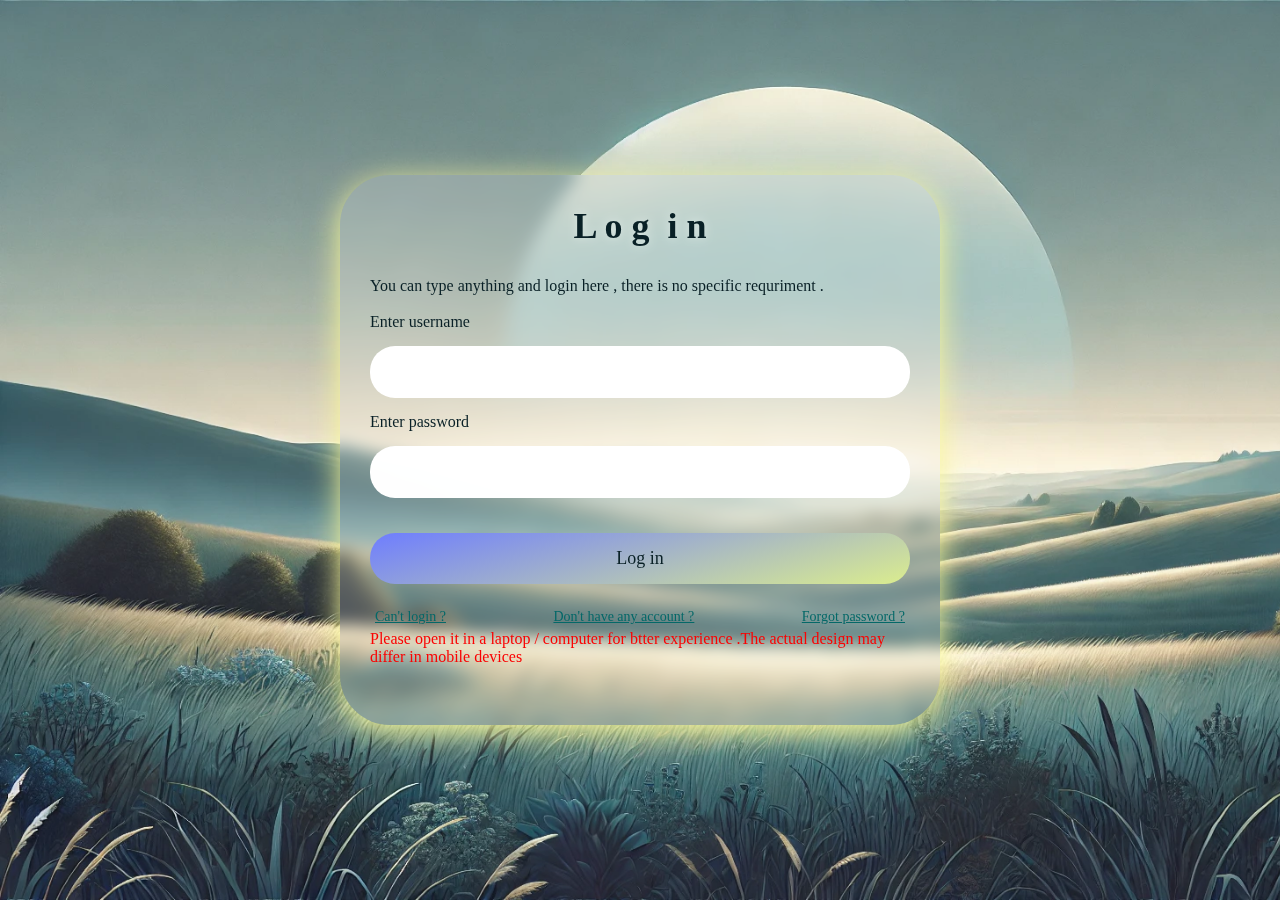
<file: index.html>
<!DOCTYPE html>
<html lang="en">
<head>
    <meta charset="UTF-8">
    <meta name="viewport" content="width=device-width, initial-scale=1.0">
    <title>LOGIN</title>
    <link rel="stylesheet" href="style.css">
</head>
<body>
    <div class="fullpage">
        <div class="kuchnahi">
        
        </div>
        <div class="mainbox">
            <pre>L o g  i n</pre>
            You can type anything and login here , there is no specific requriment .
            <br>
            <br>
             <p>Enter username</p>
             <form action=""><input type="text"  ></form>
             <p>Enter password</p>
             <input type="password" maxlength="8" >
             <a href="portfolio.html" target="_blank"><div class="link hover">Log in</div></a>
             <div class="guide">
                </a> <a href="massage.html" style="text-decoration: underline; color:rgb(4, 104, 104); padding:5px;">Can't login ?</a><a href="massage.html" style="text-decoration: underline; color:rgb(4, 104, 104); padding:5px; margin-left:px;">Don't have any account ?<a href="massage.html" style="text-decoration: underline; color:rgb(4, 104, 104); padding:5px;">Forgot password ?</a>
             </div>
             <div class="massage">
                Please open it in a laptop / computer for btter experience 
                        .The actual design may differ in mobile devices 
             </div>
            </div>
    </div>
</body>
</html>
</file>
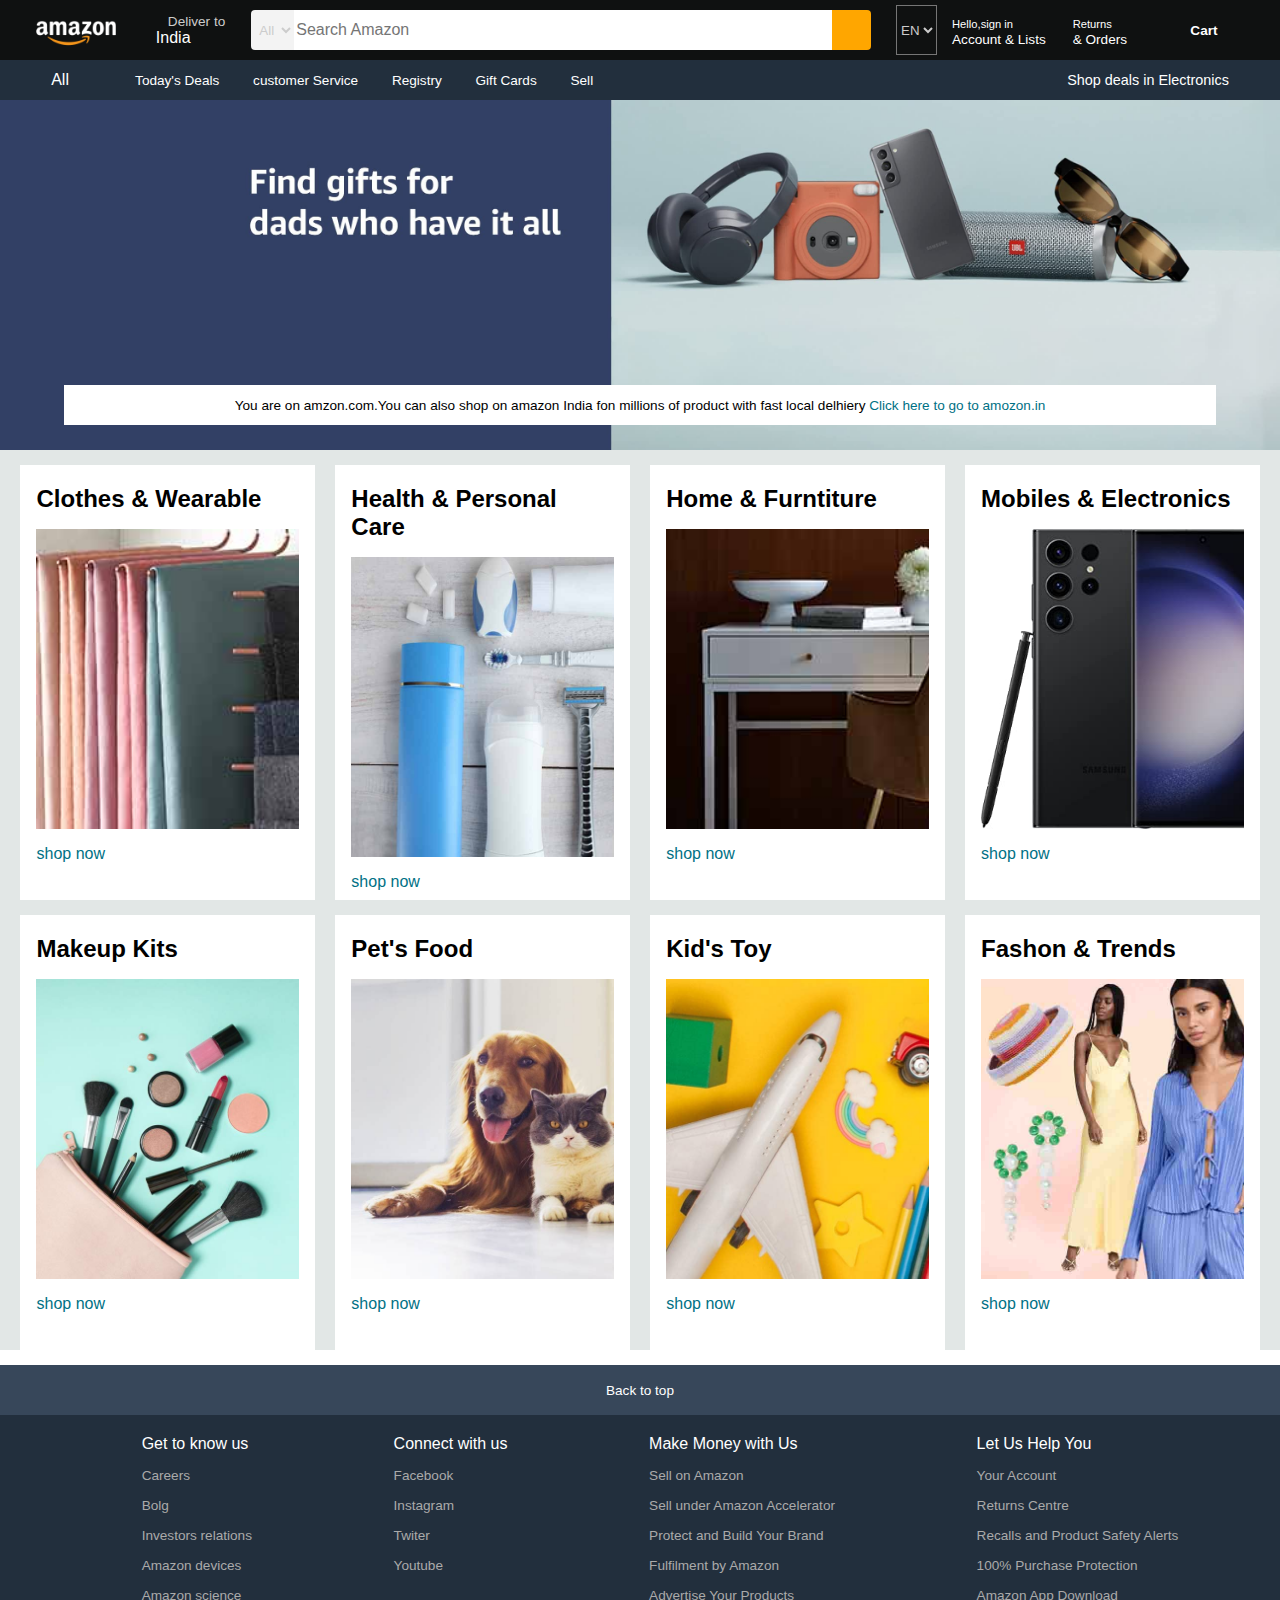
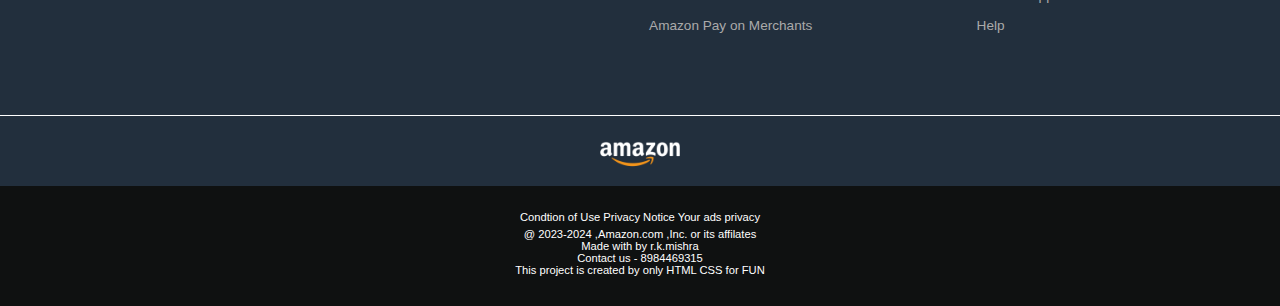
<file: amazon/index.html>
<!DOCTYPE html>
<html lang="en">
<head>
    <meta charset="UTF-8">
    <meta name="viewport" content="width=device-width, initial-scale=1.0">
    <title>AMAZON CLONE</title>


    <link rel="stylesheet" href="https://cdnjs.cloudflare.com/ajax/libs/font-awesome/6.6.0/css/all.min.css" integrity="sha512-Kc323vGBEqzTmouAECnVceyQqyqdsSiqLQISBL29aUW4U/M7pSPA/gEUZQqv1cwx4OnYxTxve5UMg5GT6L4JJg==" crossorigin="anonymous" referrerpolicy="no-referrer" />


    <link rel="stylesheet" href="style.css">
</head>
<body>
   <header>
    <div class="navbar">
        <div class="nav-logo border">
            <div class="logo"></div>
        </div>
        <div class="nav-address border">
            <p class="address-where">Deliver to</p>
            <div class="add-icon">
                <i class="fa-solid fa-location-dot"></i>
                <p class="address-to">India</p>
            </div>
        </div>
        <div class="nav-search">
            <select class="search-select"><option value="All">All</option></select>
            <input placeholder="Search Amazon" class="search-input">
            <div class="search-icon">
                <i class="fa-solid fa-magnifying-glass"></i>
            </div>
        </div>
        <div class="nav-language ">
            <div class="language-icon">
                <i class="fa-solid fa-flag-usa"></i>
            </div>
            <select class="lanuage-select">
                <option value="EN">EN</option>
                
            </select>
        </div>
        <div class="nav-signin border">
            <p><span>Hello,sign in</span></p>
            <p class="nav-second">Account & Lists</p>
        </div>
        <div class="nav-signin border">
            <p><span>Returns</span></p>
            <p class="nav-second">& Orders</p>
        </div>
        <div class="nav-cart border">
            <i class="fa-solid fa-cart-plus"></i>
            Cart
        </div>



    </div>
    <div class="panel ">
        <div class="panel-all">
            <i class="fa-solid fa-bars"></i>
            All
        </div>
        <div class="panel-ops">
            <p>Today's Deals</p>
            <p>customer Service</p>
            <p>Registry</p>
            <p>Gift Cards</p>
            <p>Sell</p>
        </div>
        <div class="panel-deals">
            Shop deals in Electronics
        </div>
    </div>

   </header>
   <div class="hero-section">
    <div class="hero-messege">
        <p>You are on amzon.com.You can also shop on amazon India fon millions of product with fast local delhiery <a href="">Click here to go to amozon.in</a></p>
    </div>
   </div>

   <div class="shop-section">
    <div class=" box">
       <div class="box-content">
        <h2>Clothes & Wearable</h2>
        <div class="box-img" style="background-image: url('box1_image.jpg');"></div>
        <p>shop now</p>
       </div>
    </div>
    <div class=" box">
        <div class="box-content">
            <h2>Health & Personal Care</h2>
            <div class="box-img" style="background-image: url('box2_image.jpg');"></div>
            <p>shop now</p>
           </div>
    </div>
    <div class=" box">
        <div class="box-content">
            <h2>Home & Furntiture </h2>
            <div class="box-img" style="background-image: url('box3_image.jpg');"></div>
            <p>shop now</p>
           </div>
    </div>
    <div class=" box">
        <div class="box-content">
            <h2>Mobiles  & Electronics</h2>
            <div class="box-img" style="background-image: url('box4_image.jpg');"></div>
            <p>shop now</p>
           </div>
    </div>

    <div class=" box">
        <div class="box-content">
         <h2>Makeup Kits</h2>
         <div class="box-img" style="background-image: url('box5_image.jpg');"></div>
         <p>shop now</p>
        </div>
     </div>
     <div class=" box">
         <div class="box-content">
             <h2>Pet's Food</h2>
             <div class="box-img" style="background-image: url('box6_image.jpg');"></div>
             <p>shop now</p>
            </div>
     </div>
     <div class=" box">
         <div class="box-content">
             <h2>Kid's Toy</h2>
             <div class="box-img" style="background-image: url('box7_image.jpg');"></div>
             <p>shop now</p>
            </div>
     </div>
     <div class=" box">
         <div class="box-content">
             <h2>Fashon & Trends</h2>
             <div class="box-img" style="background-image: url('box8_image.jpg');"></div>
             <p>shop now</p>
            </div>
     </div>

   </div>

   <footer>
    <div class="foot-panel1">
        <a href="#" style="color: white;">Back to top</a>
    </div>

    <div class="foot-panel2">
        <ul>
            <p>Get to know us</p>
        <a href="#">Careers</a>
         <a href="#">Bolg</a>
         <a href="#">Investors relations</a>
         <a href="#">Amazon devices</a>
         <a href="#">Amazon science</a>
        </ul>
         
        <ul>
            <p>Connect with us</p>
        <a href="#">Facebook</a>
        <a href="#">Instagram</a>
        <a href="#">Twiter</a>
        <a href="#">Youtube</a>
    </ul>
    
    <ul>
        <p>Make Money with Us</p>
        <a href="#">Sell on Amazon</a>
         <a href="#">Sell under Amazon Accelerator</a>
         <a href="#">Protect and Build Your Brand</a>
         <a href="#"> Fulfilment by Amazon</a>
         <a href="#">Advertise Your Products</a>
         <a href="#">Amazon Pay on Merchants</a>
        </ul>
        
        <ul>
            <p>Let Us Help You</p>
        <a href="#">Your Account</a>
         <a href="#">Returns Centre</a>
         <a href="#">  Recalls and Product Safety Alerts</a>
         <a href="#"> 100% Purchase Protection</a>
         <a href="#">Amazon App Download</a>
         <a href="#">Help</a>
        </ul>
         
    </div>

    <div class="foot-panel3">
        <div class="logo"></div>
    </div>

    <div class="foot-panel4">
        <div class="pages">
            <a href="#" style="color: white;">Condtion of Use</a>
            <a href="#" style="color: white;">Privacy Notice</a>
            <a href="#"  style="color: white;">Your ads privacy</a>
        </div>
        <div class="copyright">
            @ 2023-2024 ,Amazon.com ,Inc. or its affilates
        </div>
        <div class="creator">
            Made with <i class="fa-solid fa-heart"></i>by <i class="fa-regular fa-copyright"></i> r.k.mishra
        </div>
        <div>
            <i class="fa-solid fa-phone"></i>Contact us - 8984469315
        </div>
        This project is created by only <i class="fa-brands fa-html5"></i>HTML <i class="fa-brands fa-css3-alt"></i> CSS  for FUN

    </div>
   </footer>
</body>
</html>
</file>
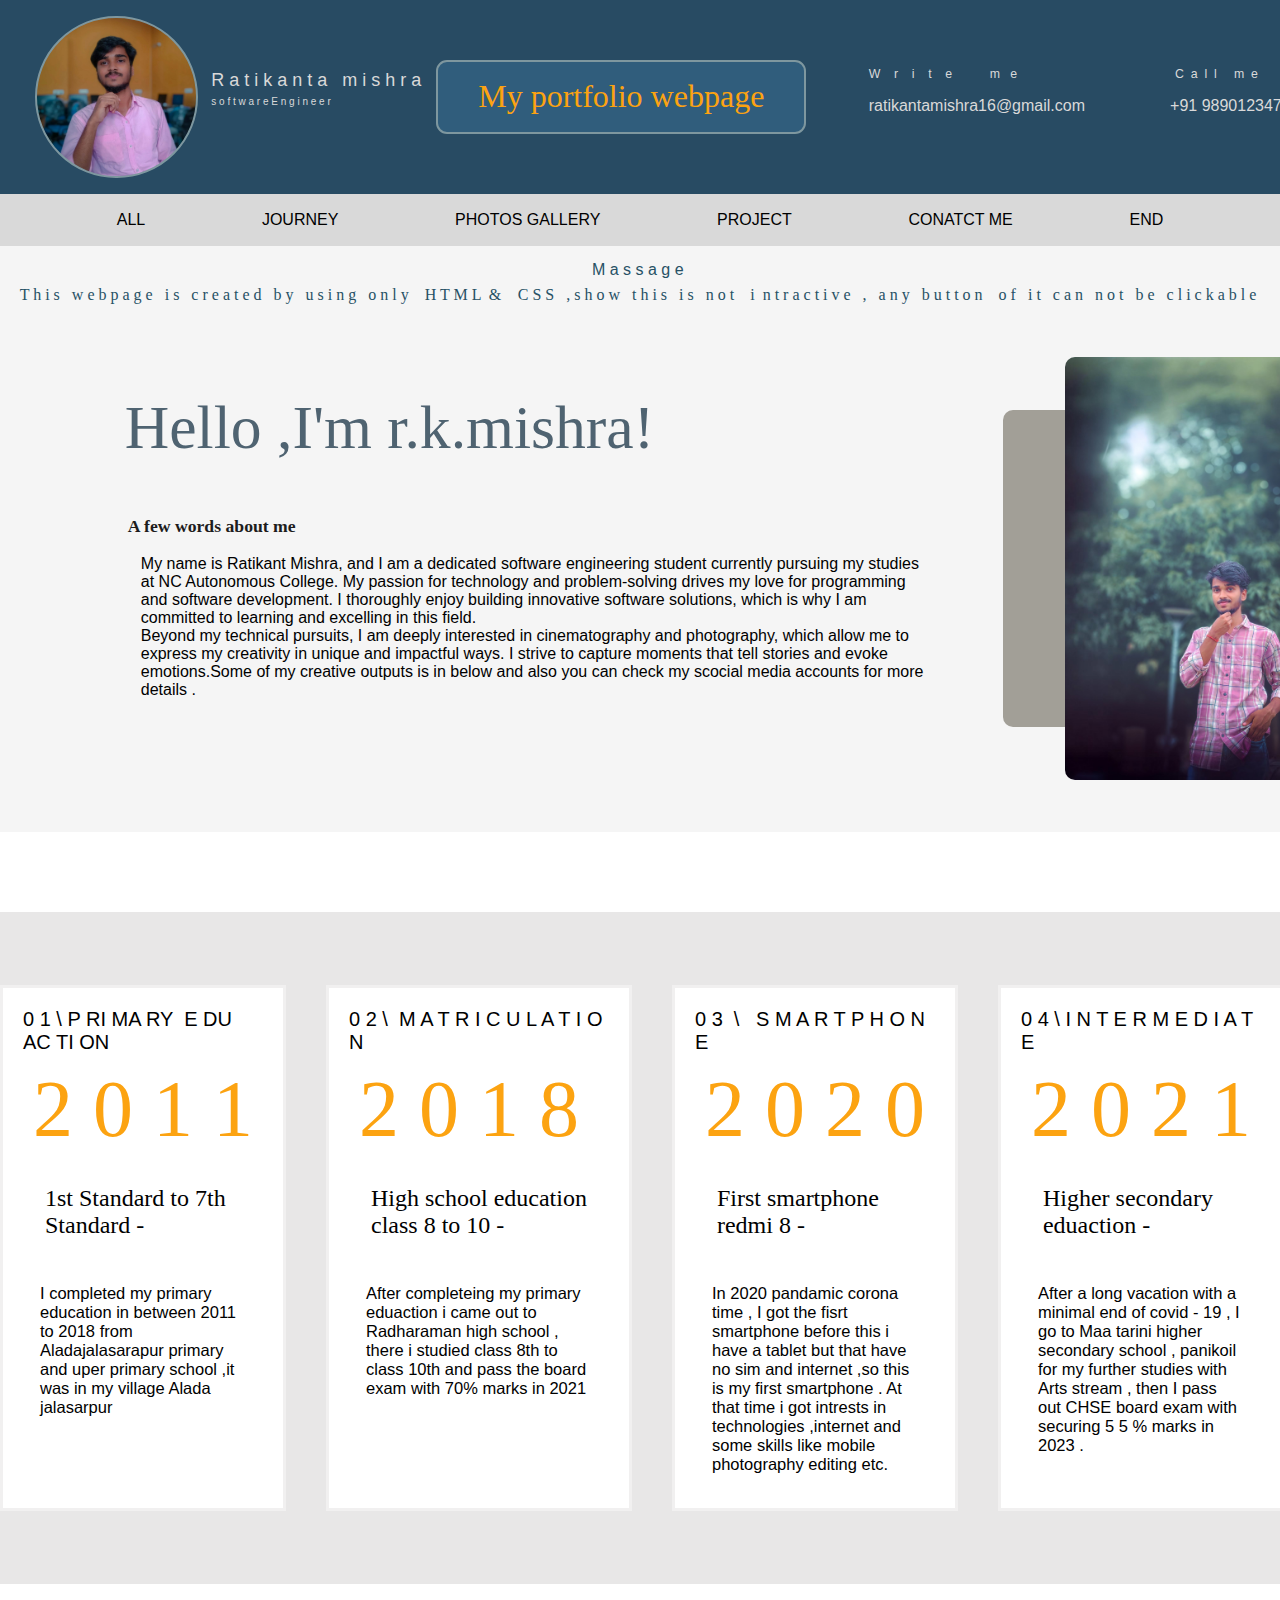
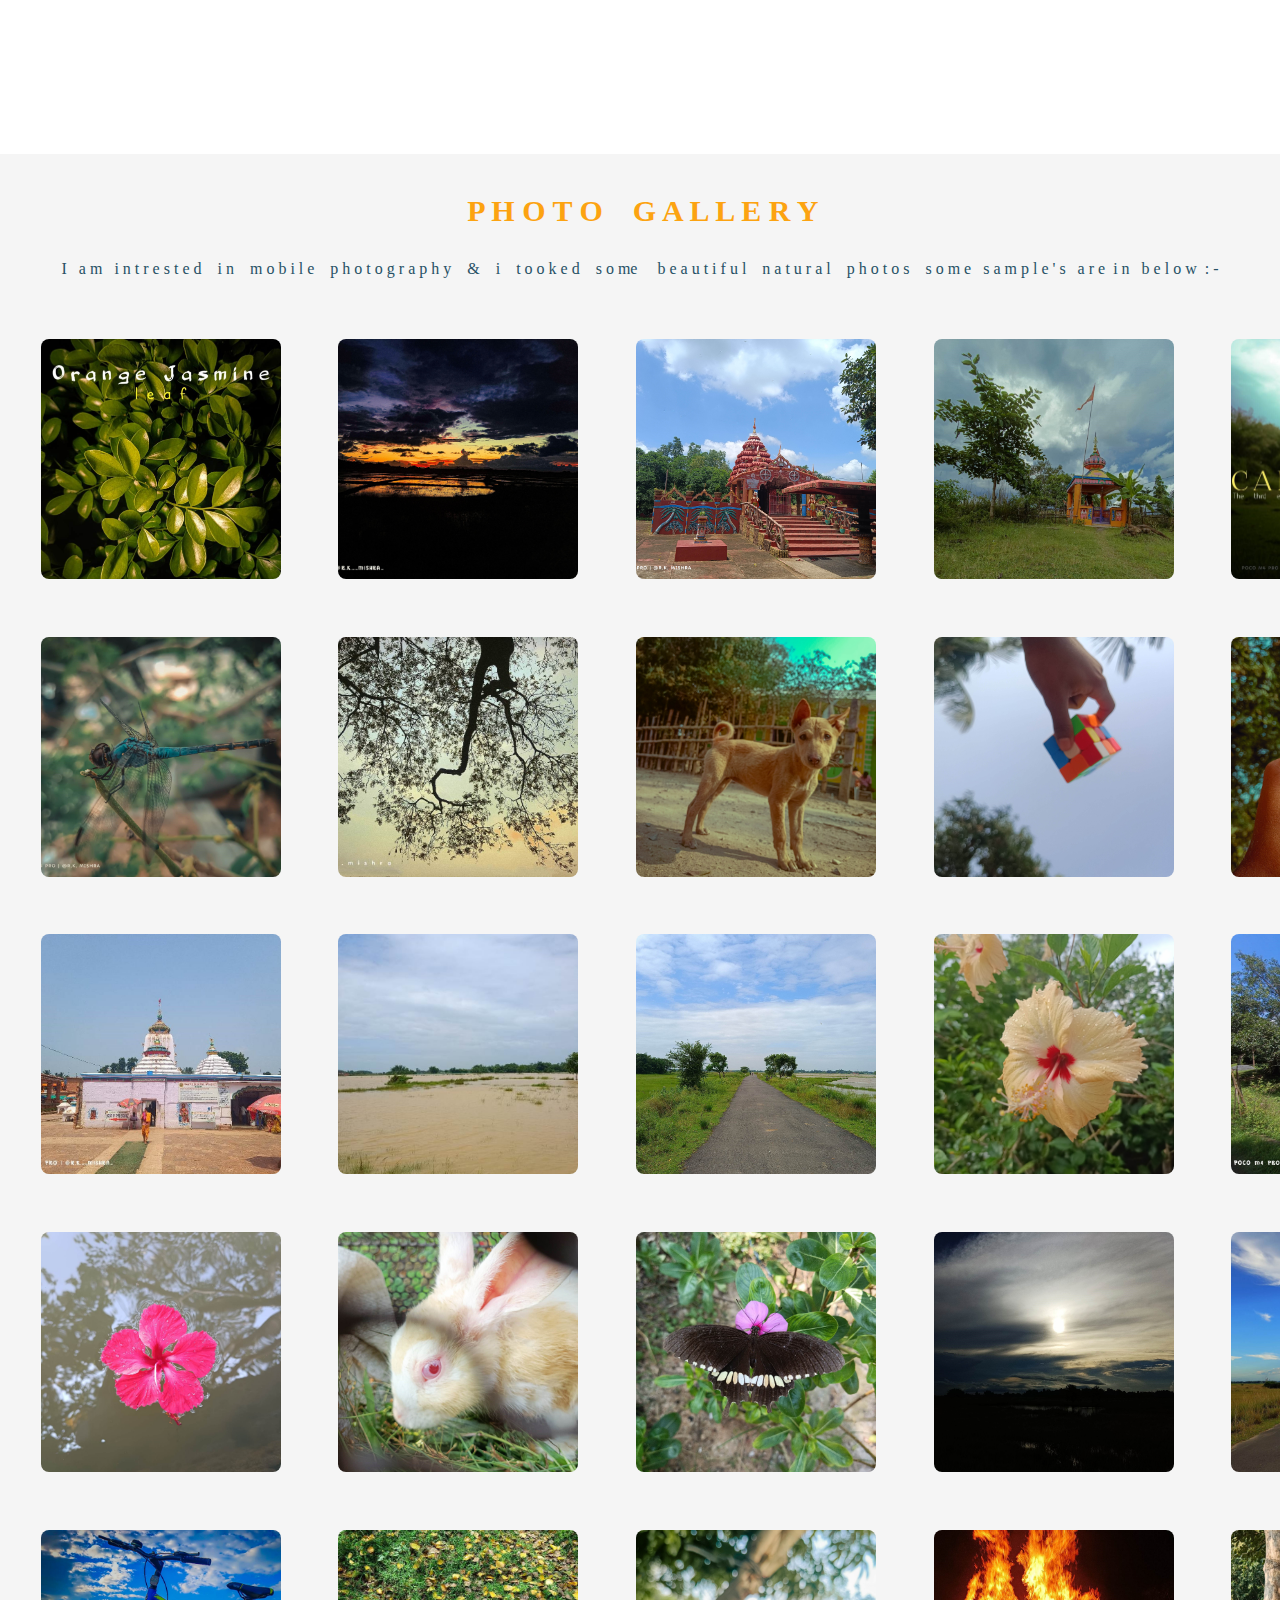
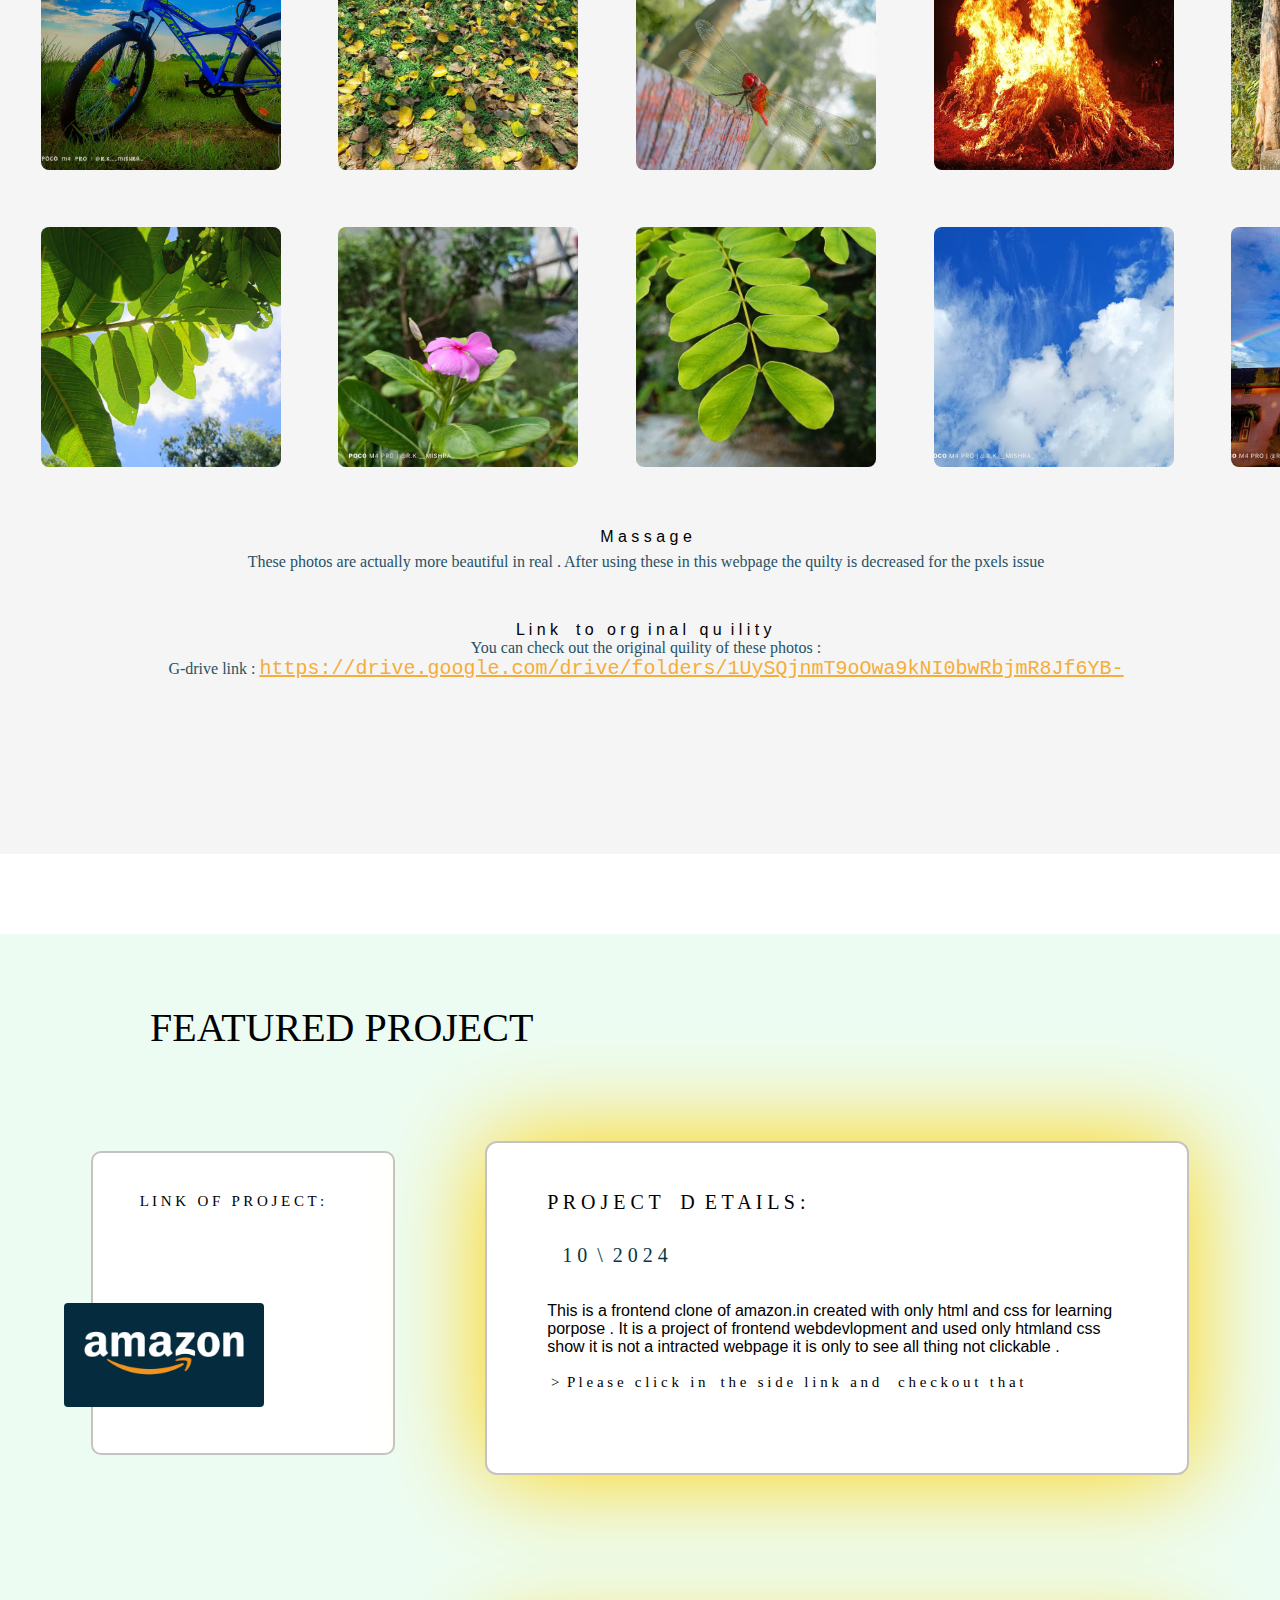
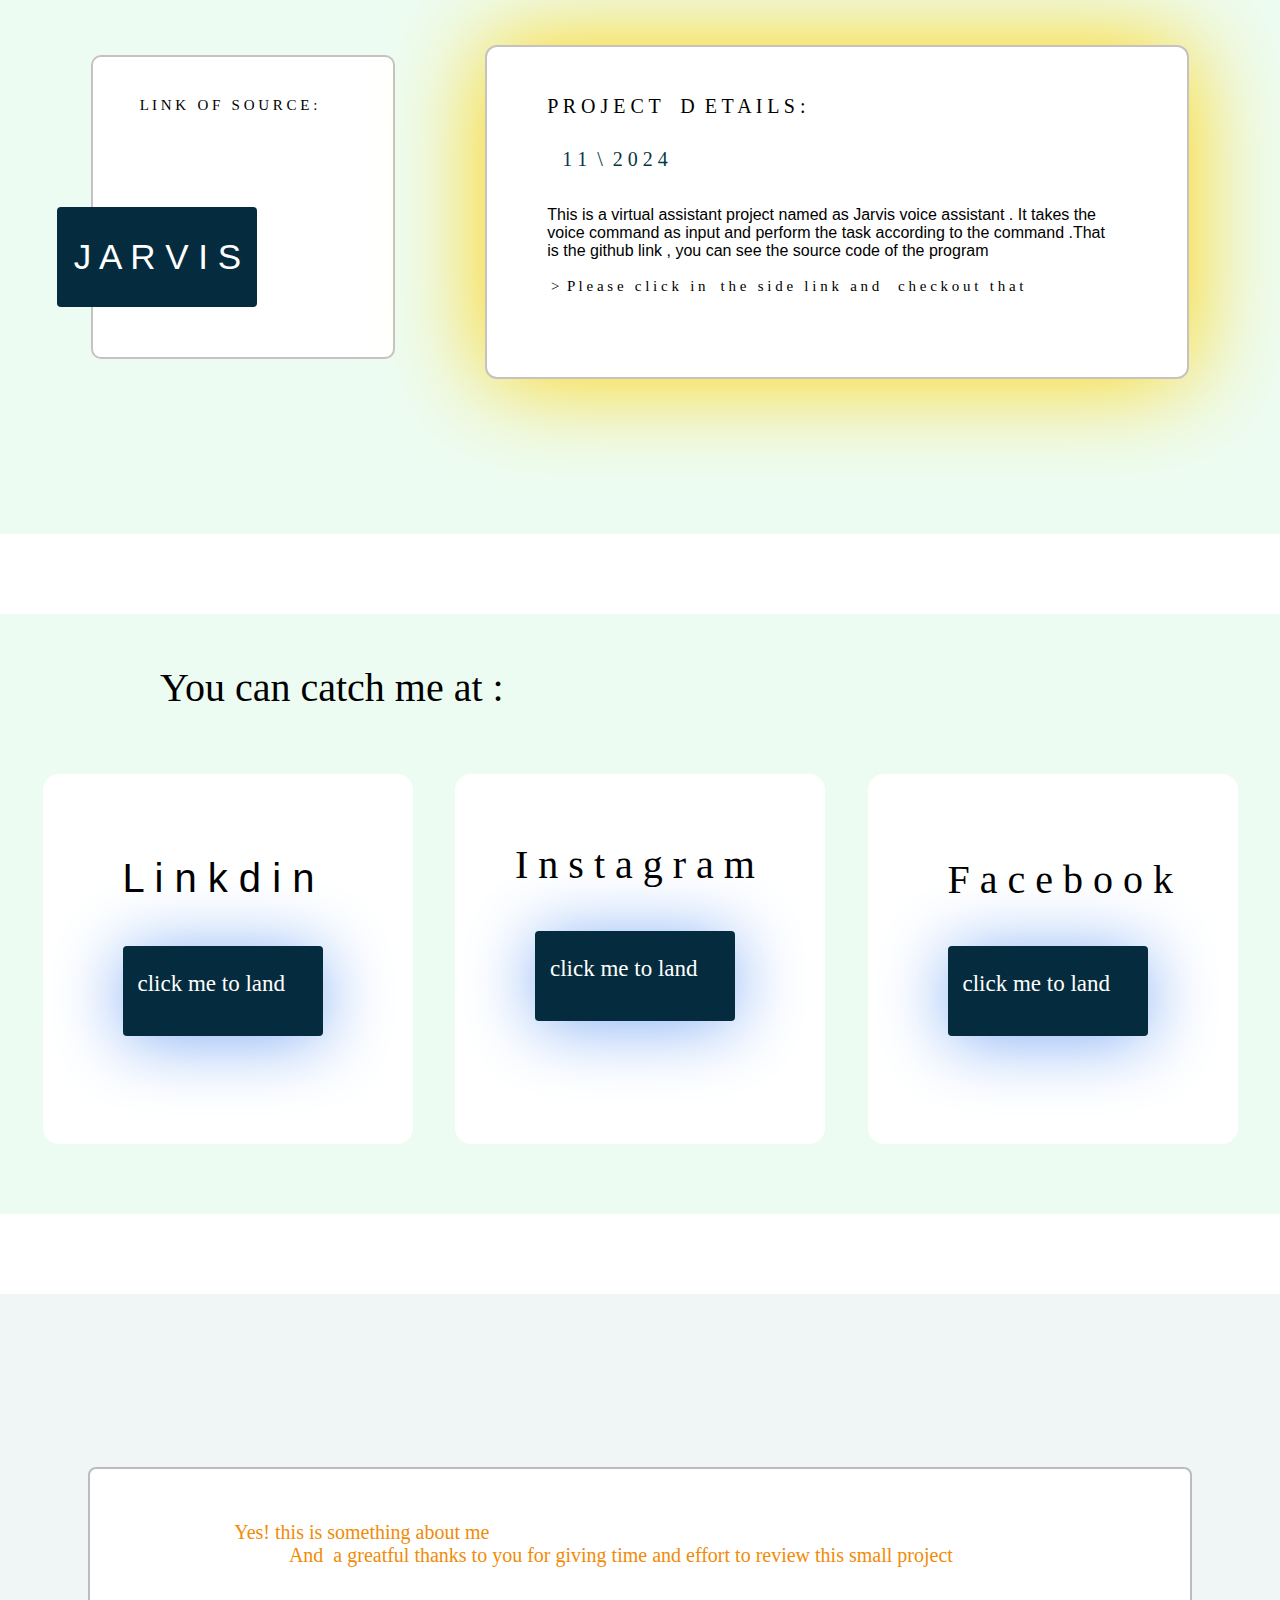
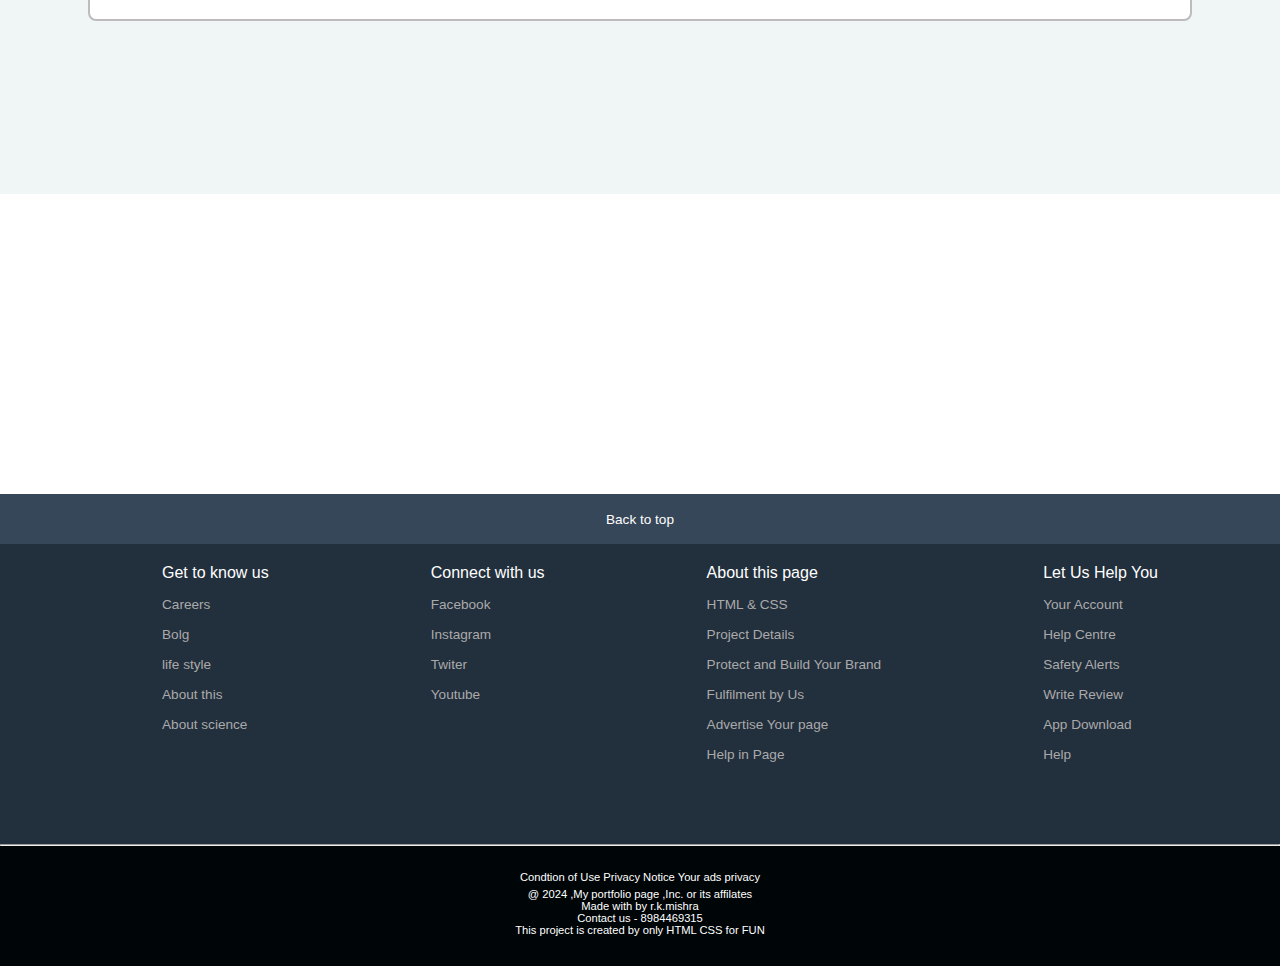
<file: portfolio.html>
<!DOCTYPE html>
<html lang="en">
<head>
    <meta charset="UTF-8">
    <meta name="viewport" content="width=device-width, initial-scale=1.0">
    <title>PORTFLOIO PAGE</title>
    <link rel="stylesheet" href="https://cdnjs.cloudflare.com/ajax/libs/font-awesome/6.6.0/css/all.min.css" integrity="sha512-Kc323vGBEqzTmouAECnVceyQqyqdsSiqLQISBL29aUW4U/M7pSPA/gEUZQqv1cwx4OnYxTxve5UMg5GT6L4JJg==" crossorigin="anonymous" referrerpolicy="no-referrer" />
    <link rel="stylesheet" href="portfoliostyle.css">
</head>
<body>
    <header>
        <div class="navbar">
            <a href="IMGS/profilepic.jpg">
                <div class="banner  ">
            
                </div>
            </a>
         <div class="logosection ">
            <div class="logo  ">
                <pre>R a t i k a n t a   m i s h r a</pre>
                s o f t w a r e    E n g i n e e r
            </div>
         </div>
         <div class="portfolio ">
           <p style="font-family:cursive;"> My portfolio webpage</p>
         </div>
       
         <div class="emailsection contact ">
            <div class="writeme">
                <pre>W    r    i    t    e           m   e</pre>
                <p>ratikantamishra16@gmail.com</p>
            </div>
            </div>
            <div class="callsection contact ">
                <div class="callme">
                <pre>C  a  l  l     m  e</pre>
                <p>+91 98901234742</p>
            </div>
            </div>
         </div>
    </header>


<!-- This is the menu pannel -->

    <div class="panel">
        <div class="all hovereffect">
            <i class="fa-solid fa-bars"></i>
            <a href="http://127.0.0.1:5500/portfolio.html#all" style="color: black;">ALL</a>
        </div>
        <div class="contactme hovereffect ">
            <a href="http://127.0.0.1:5500/portfolio.html#Journey" style="color: black;">JOURNEY</a>
        </div>
        <div class="photography hovereffect ">
            <a href="http://127.0.0.1:5500/portfolio.html#photosection" style="color: black;">PHOTOS GALLERY</a>
        </div>
        <div class="videography hovereffect ">
            <a href="http://127.0.0.1:5500/portfolio.html#projects" style="color: black;">PROJECT</a>
        </div>
        <div class="bca hovereffect ">
            <a href="http://127.0.0.1:5500/portfolio.html#contactme" style="color: black;">CONATCT ME</a>
        </div>
        <div class="jorny hovereffect ">
            <a href="http://127.0.0.1:5500/portfolio.html#end" style="color: black;">END</a>
        </div>
    </div>

<!-- hero section of the webpage -->

<pre style="display: flex; justify-content: center ;background-color: #f5f5f5;  color: #275165; padding: 7px; padding-top:15px;"> M a s s a g e  </pre>
<div class="notice" ID="all">
    <pre style="font-family: cursive;">T h i s   w e b p a g e   i s   c r e a t e d   b y   u s i n g   o n l y  <i class="fa-brands fa-html5"></i>  H T M L  &  <i class="fa-brands fa-css3-alt"> </i> C S S   , s h o w   t h i s   i s   n o t    i  n t r a c t i v e   ,   a n y   b u t t o n    o f   i t   c a n   n o t   b e   c l i c k a b l e </pre>
</div>
    <div class="herosection">
        <div class="hipara">
            <div class="hi"><pre style="font-family: cursive;">Hello ,I'm r.k.mishra!</pre></div>
        <div class="introp">
            <h6 style="font-family: cursive; margin-left:-13px;">
              A few words about me
            </h6>
        </div>
        <div class="para">
            <p style="font-family: 'Segoe UI', Tahoma, Geneva, Verdana, sans-serif;" > 
                My name is Ratikant Mishra, and I am a dedicated software engineering student currently pursuing my studies at NC Autonomous College. My passion for technology and problem-solving drives my love for programming and software development. I thoroughly enjoy building innovative software solutions, which is why I am committed to learning and excelling in this field.
                <br>
                Beyond my technical pursuits, I am deeply interested in cinematography and photography, which allow me to express my creativity in unique and impactful ways. I strive to capture moments that tell stories and evoke emotions.Some of my creative outputs is in below and also you can check my scocial media accounts for more details .


            </p>
        </div>
        </div>
       <div class="whitespace ">

        <a href="IMGS/heropic.jpg">
            <div class="intropic ">
            </div>
        </a>
       </div>
    </div>

  

<!-- This is the all deatils capsul's section of the webpage -->

     <div class="scroll" id="Journey">
        <div class="botton">
        <!-- <i class ="fa-solid fa-angle-right fa-fade fa-2xl"></i> -->
        </div>
        <div class="botton" style="left: 20px;">
        <i class ="fa-solid fa-angle-left fa-fade fa-2xl" ></i>
        </div>
        <div class="details hovereffect">
            <pre class="order">0 1 \ P RI MA RY  E DU AC TI ON</pre>
            <P class="year">2 0 1 1</P>
            <pre class="heading">1st Standard to 7th 
Standard -</pre>
            <p class="paragraph">I completed my primary education in between 2011 to 2018 from Aladajalasarapur primary and uper primary school  ,it was in my village Alada jalasarpur  </p>
    </div>
        <div class="details hovereffect">
            <pre class="order">0 2 \  M A T R I C U L A T I O N</pre>
            <P class="year">2 0 1 8</P>
            <pre class="heading">High school education
class 8 to 10 -</pre>
            <p class="paragraph">After completeing my primary eduaction i came out to Radharaman high school , there i studied class 8th to class 10th and pass the board exam with 70% marks in 2021</p>
    </div>
        <div class="details hovereffect">
            <pre class="order">0 3  \   S M A R T P H O N  E </pre>
            <P class="year">2 0 2 0</P>
            <pre class="heading">First smartphone
redmi 8 -</pre>
            <p class="paragraph">In 2020 pandamic corona time , I got the fisrt smartphone before this i have a tablet but that have no sim and internet ,so this is my first smartphone . At that time i got intrests in  technologies ,internet and some skills like mobile  photography editing etc.</p>
    </div>
        <div class="details hovereffect">
            <pre class="order">0 4 \ I N T E R M E D I A T E</pre>
            <P class="year">2 0 2 1</P>
            <pre class="heading">Higher secondary 
eduaction -</pre>
            <p class="paragraph">After a long vacation  with a minimal end  of covid - 19 , I go to Maa tarini higher secondary  school , panikoil for my further  studies with Arts stream , then I pass out CHSE board exam with securing 5 5 %  marks in 2023 . </p>
    </div>
        <div class="details hovereffect">
            <pre class="order"> 0 5 \  M Y  P H O N E </pre>
            <P class="year">2 0 2 2</P>
            <pre class="heading">My personal phone 
poco m4pro -</pre>
            <p class="paragraph">This is my fisrt personal phone ,I got it in 2022 with this i tried out internet more widely , with  it I  explore the mobile photography world in depth and I also got addicted of free fire game  and last thing is it is my  current phone also.  </p>
    </div>
        <div class="details hovereffect">
            <pre class="order">0 6 \ E N G I N E E R I N G</pre>
            <P class="year">2 0 2 3</P>
            <pre class="heading">Bachlor in computer 
aplication -</pre>
            <p class="paragraph">It is the turning point of my life , before completing 12th i already decided to parsue the BCA course. I search many colleges for BCA course , then I knew  about N.C. Autonomous college,Jajpur and finaly I am doing BCA in this college</p>
    </div>
        <div class="details hovereffect">
            <pre class="order"> 0 7 \  L A P T O P</pre>
            <P class="year">2 0 2 4</P>
            <pre class="heading">Story of My Laptop
HP 15s -</pre>
            <p class="paragraph">It is the most precious gadget  of my life . It enables me to explore more more more widely to the technologies , internet and ai etc. It helps me in my college studies , programming , gaining extra outknowledge and the  main thing is I am writing the codes of the website in this laptop .  </p>
    </div>
    </div>



<!-- This is the photos section of this wbapage -->


<div class="photosection" id = "photosection">
    <div class="gallery">
        <pre style="font-family: cursive;">P H O T O    G A L L E R Y </pre>
    </div>
    <div class="phototext">
            <pre style="font-family: cursive;">I   a m   i n t r e s t e d    i n    m o b i l e    p h o t o g r a p h y    &    i    t o o k e d    s o me     b e a u t i f u l    n a t u r a l    p h o t o s    s o m e   s a m p l e ' s   a r e  i n   b e l o w  : -   </pre>
        </div>
        <div class="photoboxes">
            <a href="IMGS/IMG_20241125_184012.jpg">
                <div class="photos" style="background-image: url('IMGS/IMG_20241125_184012.jpg');"  >

                </div>
            </a>
            <a href="IMGS/IMG_20241125_184121.jpg">
                <div class="photos"  style="background-image: url('IMGS/IMG_20241125_184121.jpg');">
            
                </div>
            </a>
            <a href="IMGS/IMG_20241125_184134.jpg">
                <div class="photos" style="background-image: url('IMGS/IMG_20241125_184134.jpg');">
            
                </div>
            </a>
            <a href="IMGS/IMG_20241125_184231.jpg">
                <div class="photos" style="background-image: url('IMGS/IMG_20241125_184231.jpg');">
            
                </div>
            </a>
            <a href="IMGS/IMG_20241125_184251.jpg">
                <div class="photos" style="background-image: url('IMGS/IMG_20241125_184251.jpg');">
                
                </div>
            </a>
        </div>
        <div class="photoboxes">
            <a href="IMGS/IMG_20241125_184341.jpg">
                <div class="photos" style=" background-image: url('IMGS/IMG_20241125_184341.jpg');">
                
            </div>
            </a>
            <a href="IMGS/IMG_20241125_184437.jpg">
                <div class="photos" style="background-image: url('IMGS/IMG_20241125_184437.jpg');">
            
            </div>
            </a>
            <a href="IMGS/IMG_20241125_184546.jpg">
                <div class="photos" style="background-image: url('IMGS/IMG_20241125_184546.jpg');">
            
            </div>
            </a>
            <a href="IMGS/IMG_20241125_184616.jpg">
                <div class="photos" style="background-image: url('IMGS/IMG_20241125_184616.jpg');">
            
            </div>
            </a>
            <a href="IMGS/IMG_20241125_184645.jpg">
                <div class="photos" style="background-image: url('IMGS/IMG_20241125_184645.jpg');">
            
            </div>
            </a>
        </div>
        <div class="photoboxes">
            <a href="IMGS/IMG_20241125_184712.jpg"><div class="photos" style=" background-image: url('IMGS/IMG_20241125_184712.jpg');">
                
            </div></a>
            <a href="IMGS/IMG_20241125_184920.jpg"><div class="photos" style="background-image: url('IMGS/IMG_20241125_184829.jpg');">
            
            </div></a>
            <a href="IMGS/IMG_20241125_184920.jpg"><div class="photos" style="background-image: url('IMGS/IMG_20241125_184920.jpg');">
            
            </div></a>
            <a href="IMGS/IMG_20241125_184942.jpg"><div class="photos" style="background-image: url('IMGS/IMG_20241125_184942.jpg');">
            
            </div></a>
            <a href="IMGS/IMG_20241125_185010.jpg"><div class="photos" style="background-image: url('IMGS/IMG_20241125_185010.jpg');">
            
            </div></a>
        </div>
        <div class="photoboxes">
            <a href="IMGS/IMG_20241125_185256.jpg"><div class="photos" style=" background-image: url('IMGS/IMG_20241125_185256.jpg');">
                
            </div></a>
            <a href="IMGS/IMG_20241125_185328.jpg"><div class="photos" style="background-image: url('IMGS/IMG_20241125_185328.jpg');">
            
            </div></a>
            <a href="IMGS/IMG_20241125_185345.jpg"><div class="photos" style="background-image: url('IMGS/IMG_20241125_185345.jpg');">
            
            </div></a>
            <a href="IMGS/IMG_20241125_185403.jpg"><div class="photos" style="background-image: url('IMGS/IMG_20241125_185403.jpg');">
            
            </div></a>
            <a href="IMGS/IMG_20241125_185414.jpg"><div class="photos" style="background-image: url('IMGS/IMG_20241125_185414.jpg');">
            
            </div></a>
        </div>
        <div class="photoboxes">
            <a href="IMGS/IMG_20241125_185027.jpg"><div class="photos" style=" background-image: url('IMGS/IMG_20241125_185027.jpg');">
                
            </div></a>
            <a href="IMGS/IMG_20241125_185048.jpg"><div class="photos" style="background-image: url('IMGS/IMG_20241125_185048.jpg');">
            
            </div></a>
            <a href="IMGS/IMG_20241125_185113.jpg"><div class="photos" style="background-image: url('IMGS/IMG_20241125_185113.jpg');">
            
            </div></a>
            <a href="IMGS/IMG_20241125_185148.jpg"><div class="photos" style="background-image: url('IMGS/IMG_20241125_185148.jpg');">
            
            </div></a>
            <a href="IMGS/IMG_20241125_185222.jpg"><div class="photos" style="background-image: url('IMGS/IMG_20241125_185222.jpg');">
            
            </div></a>
        </div>
        <div class="photoboxes">
            <a href="IMGS/IMG_20241125_185429.jpg"><div class="photos" style=" background-image: url('IMGS/IMG_20241125_185429.jpg');">
                
            </div></a>
            <a href="IMGS/IMG_20241125_185440.jpg"><div class="photos" style="background-image: url('IMGS/IMG_20241125_185440.jpg');">
            
            </div></a>
            <a href="IMGS/IMG_20241125_185455.jpg"><div class="photos" style="background-image: url('IMGS/IMG_20241125_185455.jpg');">
            
            </div></a>
            <a href="IMGS/IMG_20241125_185507.jpg"><div class="photos" style="background-image: url('IMGS/IMG_20241125_185507.jpg');">
            
            </div></a>
            <a href="IMGS/IMG_20241125_185538.jpg"><div class="photos" style="background-image: url('IMGS/IMG_20241125_185538.jpg');">
            
            </div></a>
        </div>

        <pre class="photomsg" style="font-family: sans-serif;  padding: 7px; margin-top:25px; color: black;">M a s s a g e</pre>
        <div class="photomsg">
        <p style="font-family: cursive">These photos are actually more beautiful in real . After using these in this webpage the quilty is decreased for the pxels issue</p>
        </div>
        <div class="gdrivelink">
            <pre  style="color: black; font-family: sans-serif;">L i n k    t o   o r g  i n a l   q u  i l i t y </pre>
            <p style="font-family: cursive;">You can check out the original quility of these photos : <br>
                G-drive link : <a href="https://drive.google.com/drive/folders/1UySQjnmT9oOwa9kNI0bwRbjmR8Jf6YB- " target="_blank">https://drive.google.com/drive/folders/1UySQjnmT9oOwa9kNI0bwRbjmR8Jf6YB-</a>
            </p>
        </div>
    </div>





    <!-- another projets(amazon,jarvis) link given section -->
     <div class="project" id="projects">
        <pre>FEATURED PROJECT  </pre>
        <div class="projectbox">
            <div class="linkbox">
                <span>  <pre >L I N K   O F   P R O J E C T :</pre>  </span>
            <i class="fa-solid fa-arrow-down fa-bounce" style="color: #FFD43B;"></i>
            <i class="fa-solid fa-arrow-down fa-bounce" style="color: #FFD43B;"></i>
            <a href="amazon/index.html" target="_blank"> <div class="link linkhover"><img src="amazon/amazon_logo.png" alt="Amazon" ></div></a>

            </div>
            <div class="textbox">
                <pre> P R O J E C T    D  E T A I L S :</pre>
                <div class="textyear"><pre >1 0  \  2 0 2 4</pre></div>
                <div class="textdetails"> 
                    <p style="font-family:'Segoe UI', Tahoma, Geneva, Verdana, sans-serif;">This is a frontend clone of amazon.in created  with only html and css for learning porpose . It is a project of frontend webdevlopment and used only htmland css show it is not a intracted webpage it is only to see all thing not clickable .</p>
                    <br>
                    <pre style="font-family: cursive; font-size: 15px; margin-left:-150px; margin-top: -70px;"> >  P l e a s e   c l i c k   i n    t h e   s i d e   l i n k   a n d     c h e c k o u t   t h a t   </pre>
                </div>
            </div>
        </div>
        
        <div class="projectbox">
            <div class="linkbox">
                <span>  <pre >L I N K   O F   S O U R C E :</pre>  </span>
            <i class="fa-solid fa-arrow-down fa-bounce" style="color: #FFD43B;"></i>
            <i class="fa-solid fa-arrow-down fa-bounce" style="color: #FFD43B;"></i>
            <a href="https://github.com/rkmishra12/jarvis_project" target="_blank"> <div class="link  jarvistext linkhover">J A R V I S</div></a>

            </div>
            <div class="textbox">
                <pre> P R O J E C T    D  E T A I L S :</pre>
                <div class="textyear"><pre >1 1  \  2 0 2 4</pre></div>
                <div class="textdetails"> 
                    <p style="font-family:'Segoe UI', Tahoma, Geneva, Verdana, sans-serif;">This is a virtual assistant project named as Jarvis voice assistant . It takes the voice command as input and perform the task according to the command .That is the github link , you can see the source code of the program </p>
                    <br>
                    <pre style="font-family: cursive; font-size: 15px; margin-left:-150px; margin-top: -70px;"> >  P l e a s e   c l i c k   i n    t h e   s i d e   l i n k   a n d     c h e c k o u t   t h a t   </pre>
                </div>
            </div>
        </div>
     </div>
    



      
     <!-- social media link section -->
     
     
     
     <div class="sociallinkbox" id="contactme">
         <pre>You can catch me at :</pre>
         <div class="slboxinner">
             <div class="outer">
                 <div class="actualslbox">
                     <i class="fa-brands fa-linkedin fa-2xl" style="color: #0077b5;"></i>
                     <pre style="font-family:'Lucida Sans', 'Lucida Sans Regular', 'Lucida Grande', 'Lucida Sans Unicode', Geneva, Verdana, sans-serif;">L i n k d i n</pre>
                     <a href="https://www.linkedin.com/in/rkmishra1?utm_source=share&utm_campaign=share_via&utm_content=profile&utm_medium=android_app" target="_blank"><div class="clicklink linkhover"><p>click me to land</p></div></a>
                    </div>
            <div class="actualslbox">
                <i class="fa-brands fa-square-instagram" style="margin-top:50px; color: #d30367;"></i>
                <pre style="font-family:Cambria, Cochin, Georgia, Times, 'Times New Roman', serif ; margin-top:-35px; margin-left:-100px;">I n s t a g r a m</pre>
                <a href="https://www.instagram.com/r.k._mishra/profilecard/?igsh=Ymp0M3ppcGQyYjA5" target="_blank"><div class="clicklink linkhover"><p>click me to land</p></div></a>
            </div>
            <div class="actualslbox">
                <i class="fa-brands fa-facebook fa-2xl" style="margin-top:77px; color:#316ff6;"></i>
                <pre style="font-family:klavika; margin-left:-80px;">F a c e b o o k</pre>
                <a href="https://www.facebook.com/ratikanta.mishra.7169?mibextid=ZbWKwL" target="_blank"><div class="clicklink linkhover"><p>click me to land</p></div></a>
            </div>
           </div>
         
        </div>
</div>



<!--thank massage section -->



    <div class="thankmsg">
        <pre>                             Yes! this is something about me  
                                        And  a greatful thanks to you for giving time and effort to review this small project </pre>
       </div>





<!-- This is the footer of the webpage -->

    <footer>
        <div class="foot-panel1" id = "end">
            <a href="#" style="color: white;text-decoration: none;">Back to top</a>
        </div>
    
        <div class="foot-panel2">
            <ul>
                <p>Get to know us</p>
            <a href="#">Careers</a>
             <a href="#">Bolg</a>
             <a href="#">life style</a>
             <a href="#">About this</a>
             <a href="#">About science</a>
            </ul>
             
            <ul>
                <p>Connect with us</p>
            <a href="#">Facebook</a>
            <a href="#">Instagram</a>
            <a href="#">Twiter</a>
            <a href="#">Youtube</a>
        </ul>
        
        <ul>
            <p>About this page</p>
            <a href="#">HTML &  CSS</a>
             <a href="#">Project Details</a>
             <a href="#">Protect and Build Your Brand</a>
             <a href="#"> Fulfilment by Us</a>
             <a href="#">Advertise Your page</a>
             <a href="#">Help in Page</a>
            </ul>
            
            <ul>
                <p>Let Us Help You</p>
            <a href="#">Your Account</a>
             <a href="#">Help Centre</a>
             <a href="#">Safety Alerts</a>
             <a href="#">Write Review </a>
             <a href="#">App Download</a>
             <a href="#">Help</a>
            </ul>
             
        </div>
        <hr>
        <div class="foot-panel4">
            <div class="pages">
                <a href="#" style="color: white; text-decoration: none;">Condtion of Use</a>
                <a href="#" style="color: white; text-decoration: none;">Privacy Notice</a>
                <a href="#"  style="color: white; text-decoration: none;">Your ads privacy</a>
            </div>
            <div class="copyright">
                @ 2024 ,My portfolio page ,Inc. or its affilates
            </div>
            <div class="creator">
                Made with <i class="fa-solid fa-heart"></i>by <i class="fa-regular fa-copyright"></i> r.k.mishra
            </div>
            <div>
                <i class="fa-solid fa-phone"></i>Contact us - 8984469315
            </div>
            This project is created by only <i class="fa-brands fa-html5"> </i>HTML <i class="fa-brands fa-css3-alt"></i> CSS  for FUN
    
        </div>
       </footer>
</body> 
</html>
</file>
<file: amazon/style.css>
*{
    margin: 0;
    font-family: Arial;
    text-decoration: none;
}
.navbar{
    height: 60px;
    background-color: #0f1111;
    color: white;
    display:flex;
    align-items: center;
    justify-content: space-evenly;
}
.nav-logo{
    height: 50px;
    width: 100px;
}
.logo{
    background-image: url("amazon_logo.png");
    height: 50px;
    width: 100px;
    background-size:cover;
}
.border{
    border: 1.5px solid transparent;
}
.border:hover{
    border: 1.5px solid white;
}


.address-where{
color: #cccccc ;
font-size: 0.85rem;
margin-left: 15px;

}
.address-to{
     margin-left: 3px;
}
.add-icon{
    display: flex;
    align-items: center;
}
/* box3 */
.nav-search{
    display: flex;
    justify-content: space-evenly;
    height: 40px;
    width: 620px;
    border-radius: 4px;
}
.nav-search:hover{
    border: 2.5px solid orange;
}

.search-select{
    border-top-left-radius: 4px;
    border-bottom-left-radius: 4px;
    background-color: #f3f3f3;
    width: 50px;
    text-align: center;
    border: none; 
}
.search-input{
    width: 100%;
    font-size: 1rem ;
    border: none;
}
.search-icon{
    width:45px;
    display: flex;
    justify-content: center;
    align-items: center;
    font-size: 1.2rem;
    background-color: rgb(255, 166, 0);
    color: #0f1111;
    border-top-right-radius: 4px;
    border-bottom-right-radius: 4px;
}

/* box3.5 lanuage select */
.nav-language{
    color: #d6d6d6;
    font-size: 14px;
    width:30px;
    height: 50px;
    display: flex;
    background-color: #0f1111;
}
.language-icon{
    display: flex;
    justify-content: center;
    align-items: center;
}
select{
    background-color: #0f1111;
    color: #cccccc;
}

/* box4 */

span{
    font-size: .7rem;

}
.nav-second{
    font-size: .85rem;
}

/* box6 */
.nav-cart i{
    font-size: 30px;
}
.nav-cart{
    font-size: .85rem ;
    font-weight: 700;
    height: 50px;
    width:100px;
    display: flex;
    justify-content: center;
    align-items: center;
}

/* panel */

.panel{
    height: 40px;
    background-color: #222f3d;
    display:flex;
    color: white;
    justify-content: space-evenly;
    align-items: center;
}
.panel-ops p{
  display: inline;
  margin: 15px;
}
.panel-ops{
    width:70%;
    font-size: 0.85rem;
}.panel-deals{
    font-size: 0.9rem;

}

/* hero section */
.hero-section{
    background-image: url("hero_image.jpg");
    height: 350px;
    background-size: cover;
    display: flex;
    justify-content: center;
    align-items: flex-end;   
}
.hero-messege{
    background-color: white;
    color: black;
    height:40px ;
    display: flex;
    align-items: center;
    justify-content: center;
    font-size: 0.85rem;
    width:90%;
    margin-bottom: 25px;


}
.hero-messege a{
    color: #007185;
    text-decoration: none;
}

/* shop section */
.shop-section{
    display: flex;
    flex-wrap:wrap;
    justify-content: space-evenly;
    background-color: #e2e7e6;
    
}
.box{
    height: 400px;
    width: 23%;
    background-color: white;
    padding: 20px 0px 15px;
    margin-top: 15px;
}
.box-img{
    height:300px;
    background-size: cover;
    margin-top: 1rem;
    margin-bottom: 1rem;
}
.box-content{
    margin-left: 1rem;
    margin-right: 1rem;
}
.box-content p{
    color:#007185 ;
}


/* footer */

footer{
    margin-top: 15px;
}
.foot-panel1{
    background-color:#37475a;
    color: white;
    height: 50px;
    display: flex;
    justify-content: center;
    align-items: center;
    font-size: .85rem;
}
.foot-panel2 a{
    text-decoration: none;
    color: #aaaaaa;
    display: block;
    font-size: .85rem;
    margin-top: 15px;
    

}
.foot-panel2{
    background-color: #222f3d;
    color: white ;
    height: 300px;
    display: flex;
    justify-content: space-evenly;
}
ul{
    margin-top: 20px;
}
.foot-panel3{
    background-color: #222f3d;
    border-top: 0.5px solid white;
    height: 70px;
    display: flex;
    justify-content: center;
    align-items: center;
  
}

.foot-panel4{
    background-color: #0f1111;
    color: white;
    height: 120px;
    text-align: center;
    font-size: .7rem;
}
.pages{
    padding-top: 25px;
}
.copyright{
    padding-top: 5px;
}
</file>
<file: portfoliostyle.css>
*{
    margin: 0;
    font-family:Arial, Helvetica, sans-serif;
    text-decoration: none;  
}

/* navbar section */
.navbar{
    height: 12.1em;
    width: 100%;
    background-color:#284b63;
    display: flex;
    align-items: center;
    color:#d9d9d9;
    /* position: fixed; */
}
.logosection{
    height:7.7rem;
    width:16.5rem;
    display: flex;
    justify-content: center;
    align-items: center;
}

.logo{
    height: 3.3rem;
    width: 11rem;
    background-size:cover;
    color:#d9d9d9;
    font-size:x-small;
    
}
.logo pre{
    font-size: large;
    margin-bottom: 5px;
}
.banner{
    background-image:url("IMGS/profilepic.jpg");
    height: 9.9rem;
    width:9.9rem;
    background-size:cover;
    border-radius:50%;
    box-shadow:black initial;
    margin-left: 2.2rem;
    color:#d9d9d9;
    border: #7e979f 2.2px solid;
    transition: all 0.5s ease;

}
.banner:hover{
    transform: scale(1.10);
    border-radius:3px;
    border: #a8c5ce 2px solid;
}
.portfolio{
    width:29.7rem;
    height:4.4rem;
    display: flex;
    justify-content: center;
    font-size:xx-large;
    background-color:#284b63;
    background-color: #316181d8;
    border-radius:11px;
    margin-right: 2.2rem;
    margin-left:2.2rem;
    align-items: center;
    color:#fca311;
    border: #7e979f 2.75px solid;
    transition: all 0.5s ease;

}
.portfolio:hover{
    transform: scale(1.10);
    border-radius:3px;
    border: #a8c5ce 3px solid;
}

.contact{
    
    margin-left: 2.2px;
    color:#d9d9d9;
    
}
.writeme pre{
    height:1.87rem;
    width: 15.4rem;
    font-family: 'Lucida Sans', 'Lucida Sans Regular', 'Lucida Grande', 'Lucida Sans Unicode', Geneva, Verdana, sans-serif;
    font-size: 77%;
    color:#d9d9d9;
    padding-left:25px;
}
.writeme p{
    height: 1.87rem;
    width: 15.4rem;
    color:#d9d9d9;
    padding-left:25px;
}
.callme pre{
    padding-left:5px;
    height:1.87rem;
    width: 15.4rem;
    font-family: 'Lucida Sans', 'Lucida Sans Regular', 'Lucida Grande', 'Lucida Sans Unicode', Geneva, Verdana, sans-serif;
    font-size: 77%;
    color:#d9d9d9;
}
.callme p{
    height: 1.87rem;
    width: 15.4rem;
    color:#d9d9d9;
}
.callme{
    width:5.5rem;
    margin-left: 3.3rem;
    color:#d9d9d9;
}
.callsection
{
    width: 13.2rem;
}

/* menu panle section */

.panel{
    height: 3.3em;
    background-color:#d9d9d9 ;
    display: flex;
    justify-content: space-evenly;
    align-items: center;
    width:100%;
    /* position:fixed; */
    /* margin-top: 12rem; */
    
}

/* This is  the hovereffect */
.hovereffect:hover{
    border: #a8c5ce 3.2px solid;
}


/* Herosectoin */

.notice{
    background-color:#f5f5f5;
    color:#275165;
    display: flex;
    justify-content: center;
    /* padding-top:15rem; */
}
.herosection{
    height:33rem;
    background-color:whitesmoke;
    display: flex;
    
}
.hipara{
    width:55rem;
}
.hi{
    font-size: 3.85rem;
    width:fit-content;
    margin-top: 5.5rem;
    color:rgb(79, 99, 113);
    margin-left:7.8rem;

}
.introp{
    color:rgb(29, 28, 28);
    margin-top: 3.3rem;
    margin-left:8.8rem;
    font-size: 1.65rem;
    font-family: monospace;
    width: fit-content;
}
.para{
    margin-left:8.8rem;
    margin-top:1.1rem;
    width:55%;
    width: 49.5rem;
    text-align:left;
}
.whitespace{
    height: 19.8rem;
    width: 27.5rem;
    background-color: rgb(162, 159, 151);
    margin-left:7.7rem;
    margin-top:6.6rem;
    border-radius: 10px;
    transition: all 0.5s ease;
}
.intropic{
    height: 26.4rem;
    width:19.8rem;
    background-image: url("IMGS/heropic.jpg");
    background-size: cover;
    margin-left:3.85rem;
    margin-top: -3.3rem;
    border-radius: 10px;
    transition: all 0.5s ease;
}
.intropic:hover {
    transform: scale(1.1);
}



/* details scroll capsuls   */

::-webkit-scrollbar{
    width: 0px;
}
.botton{
    position:sticky;
    right: 100px;
    color: #fca311;
}
.scroll{
    margin-top: 5rem;
    height:42rem;
    width:1530px;
    display: flex;
    align-items: center;
    overflow-x:auto;
    white-space: nowrap;
    background-color: rgb(232, 231, 231);
    scroll-snap-type:none;
    position: relative;
}

.details{
    height: 30rem;
    width:25rem;
    margin-right: 40px;
    padding: 20px;
    background-color: white;
    border: 3px solid rgb(241, 240, 240);
}
.order{
    font-family:'Segoe UI', Tahoma, Geneva, Verdana, sans-serif;
    font-weight:300;
    font-size:20px;
    text-wrap: wrap;
}
.year{
    font-size:5rem;
    color: #fca311;
    font-family: cursive;
    margin: 10px;
}
.heading{
     margin: 2px;
    font-size: 1.5rem;
    font-family:cursive;
    padding:20px;
}
.paragraph{
    font-family:'Segoe UI', Tahoma, Geneva, Verdana, sans-serif;
    margin-top:.5rem;
    padding: 17px;
    text-wrap: wrap;
    font-size: 16.5px;
}

/* photo gallery section */
.gallery{
    text-align: center;
    font-size:30px;
    color:#fca311;
    font-weight:550;
    margin-top:170px;
    padding-top: 40px;
    padding-bottom: -20px;
}
.photosection{
    margin-top: 3rem;
    margin-bottom: 5rem;
    height: 2300px;
    background-color:#f5f5f5;
    padding-left: 12px;
}
.phototext{
    font-size:16px;
    text-align: center;
    color: #275165;
    padding: 2rem;

}
.photoboxes{
    display: flex;
    
}
.photos{
    margin: 1.8rem;
    height:15rem;
    width:15rem;
    background-color: white;
    background-size: cover;
    border-radius:8px;
    transition: all .5s ease;
    
}

.photomsg {
    display: flex;
    justify-content: center;
    color:#275165;
}
.gdrivelink{
    text-align: center;
    padding:50px;
    color:#275165;
}
.gdrivelink a{
    font-family: monospace;
    text-decoration: underline;
    font-size:x-large;
    color:#f5ad38;
    transition: all .5s ease;
}
.gdrivelink a:hover{
    font-size: 23px;
    color:#fe9e04;
    text-shadow: #fca311;
}
.photos:hover{
    height: 20rem;
    width: 20rem;
    margin-top:-0.3px;
    border-radius: 4px;
    box-shadow: 0px 5px 70px yellow;
    
}
.photos :active{
    transform: scale(10);
}


/* project links */
.project{
    height:1200px;
    background-color: #edfcf3;
    margin-top:80px;
}
.project pre{
    font-size:40px;
    font-family: cursive;   
    padding-left: 150px ;
    padding-top:70px; 
    margin-bottom:50px;
}

.projectbox{
    display: flex;
    justify-content: space-evenly;
}

.linkbox{
    height: 300px;
    width:300px;
    background-color: white;
    margin-top:50px;
    display: flex;
    border-radius: 10px;
    border: solid rgb(198, 194, 194) 2px;
    margin-bottom: 150px;
    /* margin-top:px; */
}

.linkbox pre{
    padding:0px;
    font-size:15px;
    margin-left:47px;
    margin-top:40px;
}
.linkbox i{
    margin-top:80px;
    padding:10px;
    margin-left:-100px;
    font-size:35px;
}
.link{
    background-color: #052c3e;
    border-radius: 4px;
    margin-top:150px;
    margin-left:-100px;
    transition: all 0.5s ease;
}
.jarvistext{
    height:100px;
    width:200px;
    color: white;
    font-size:35px;
    display: flex;
    justify-content: center;
    align-items: center;
    font-family:'Trebuchet MS', 'Lucida Sans Unicode', 'Lucida Grande', 'Lucida Sans', Arial, sans-serif;
}
.linkbox img{
    height: 100px;
    width: 200px;   
}
.linkhover:hover{
    background-color:#1e4d63;
    border: solid 3px #cf9537;
    border-radius: 4px;
    transform: scale(1.1);
}
.linkhover:active{
    background-color:#052c3e;
    border-radius: 4px;
}
.textbox{
    height: 330px;
    width:700px;
    background-color: white;
    margin-top:40px;
    border-radius:12px;
    border: solid rgb(198, 194, 194) 2px;
    box-shadow: 0px 0px 100px rgb(255, 209, 2);
    /* padding-bottom: 50px; */
}
.textbox pre{
    font-size: 20px;
    margin-left:-95px;
    margin-top:-22px;
    
}
.textyear{
    font-family: 'Segoe UI', Tahoma, Geneva, Verdana, sans-serif;
    font-weight:100;
    color:#063645;
    margin-top:-90px;
    margin-left: 20px;
}
.textdetails{
    height:150px;
    width:570px;
    margin-left:60px;
    margin-top: -15px;
    
}





/* social media link section */


.sociallinkbox{
    margin-top:80px;
    height: 600px;
    background-color: #edfcf3;
}
.sociallinkbox pre{
    height: 20px;
    padding-top: 50px;
    padding-left:160px;
    font-size: 40px;
    font-family: cursive;
}
.outer{
    height: 370px;
    background-color: #edfcf3;
    margin-top:90px;
    display: flex;
    justify-content: space-evenly;
}
.actualslbox{
    width:370px;
    height:370px;
    background-color:white;
    border-radius: 16px;
}
.actualslbox i{
    font-size: 45px;
    margin-left:170px;
    margin-top:70px;
}
.actualslbox pre{
    margin-left:-80px;
    margin-top:-20px;
}
.clicklink{
    height: 90px;
    width:200px;
    background-color:#052c3e;
    margin-top:70px;
    margin-left:80px;
    border-radius: 4px;
    transition: all 0.5s ease;
    box-shadow: 0px 5px 70px rgb(132, 175, 245);
}
.clicklink p{
    height:90px;
    width:200px;
    color: white;
    font-size:23px;
    font-family:cursive;
    padding:15px;
    padding-top:25px;
}





/* thank massage  section */
.thankmsg{
    height:500px;
    margin-bottom:300px;
    margin-top: 80px;
    background-color: #f0f6f5;
    display: flex;
    justify-content: center;
    align-items: center;
    
}

.thankmsg pre{
    font-family: cursive;
    font-size: 20px;
    height:150px;
    background-color: white;
    width:1100px;
    display:flex;
    align-items: center;
    border-radius: 8px;
    border: solid rgb(189, 187, 187) 2px;
    color:#f18b07;
}


 /* footer */

 

footer{
    margin-top: 15px;
}
.foot-panel1{
    background-color:#37475a;
    color: white;
    height: 50px;
    display: flex;
    justify-content: center;
    align-items: center;
    font-size: .85rem;
}
.foot-panel2 a{
    text-decoration: none;
    color: #aaaaaa;
    display: block;
    font-size: .85rem;
    margin-top: 15px;
    

}
.foot-panel2{
    background-color: #222f3d;
    color: white ;
    height: 300px;
    display: flex;
    justify-content: space-evenly;
}
ul{
    margin-top: 20px;
}
.foot-panel3{
    background-color: #222f3d;
    border-top: 0.5px solid white;
    height: 70px;
    display: flex;
    justify-content: center;
    align-items: center;
  
}
.foot-panel4{
    background-color: #000507;
    color: white;
    height: 120px;
    text-align: center;
    font-size: .7rem;
}
.pages{
    padding-top: 25px;
}
.copyright{
    padding-top: 5px;
}
</file>
<file: style.css>
/* Global reset */
* {
    margin: 0;
    padding: 0;
    box-sizing: border-box;
    font-family:cursive;
    text-decoration: none;

}

body {
    background-image: url("IMGS/backimg.webp");
    background-size: cover;
    height: 100vh;
    display: flex;
    justify-content: center;
    align-items: center;
    color: #092026;
    overflow: hidden;
}

/* Login box container */
.mainbox {
    width: 600px;
    height:550px;
    background: rgba(251, 251, 251, 0.2);
    backdrop-filter: blur(8px);
    border-radius: 50px;
    padding: 30px;
    box-shadow: 0 7px 30px rgb(250, 250, 153);
    transition: all .3s ease;
    animation: fadeInUp 1s ease-in;
}

/* Animation for login box */
@keyframes fadeInUp {
    0% {
        opacity: 0;
        transform: translateY(50px);
    }
    100% {
        opacity: 1;
        transform: translateY(5px);
    }
}

/* Title style */
.mainbox pre {
    font-size: 36px;
    font-weight: 600;
    text-align: center;
    color: #092026;
    text-shadow: 0 0 10px rgba(255, 255, 255, 0.5);
    margin-bottom: 30px;
}

/* Input field styles */
.mainbox input[type="text"],
.mainbox input[type="password"] {
    width: 100%;
    padding: 15px;
    margin: 15px 0;
    background: rgba(255, 255, 255, 0.997);
    border: 2px solid transparent;
    border-radius: 25px;
    color:black;
    font-size: 16px;
    outline: none;
    transition: all 0.3s ease;
}
.mainbox input[type="password"]:hover{
    transform: scale(1.05);
    box-shadow: 0 10px 20px rgba(0, 0, 0, 0.3);

}
.mainbox input[type="text"]:hover{
    transform: scale(1.05);
    box-shadow: 0 10px 20px rgba(0, 0, 0, 0.3);

}
/* Focus effect for inputs */
.mainbox input[type="text"]:focus,
.mainbox input[type="password"]:focus {
    border-color: #43abf6;
    box-shadow: 0 0 10px rgba(9, 58, 61, 0.8);
}

/* Login button styles */
.link {
    width: 100%;
    padding: 15px;
    background: linear-gradient(165deg, #6e7dff, #dbed8e);
    border: none;
    border-radius: 25px;
    color: #092026;
    font-size: 18px;
    cursor: pointer;
    text-align: center;
    transition: all 0.3s ease;
    margin-top: 20px;
}

/* Hover and active effects for login button */
.link:hover {
    transform: scale(1.05);
    box-shadow: 0 10px 20px rgba(0, 0, 0, 0.3);
}

.link:active {
    transform: scale(0.98);
    background:linear-gradient(165 #6e7dff,white)
}

/* Guide text and links */
.guide {
    display: flex;
    justify-content: space-between;
    margin-top: 20px;
    font-size: 14px;
}

.guide a {
    text-decoration: underline;
    color: rgb(4, 104, 104);
    transition: all 0.3s ease;
}

.guide a:hover {
    color: #6e7dff;
    transform: translateY(-2px);
}
.massage{
    color:#fa0202;
}

/* Responsive design for smaller screens */
@media (max-width: 600px) {
    .mainbox {
        padding: 20px;
    }

    .mainbox pre {
        font-size: 28px;
    }

    .guide {
        flex-direction: column;
        text-align: center;
    }

    .guide a {
        margin: 5px 0;
    }
}
</file>
